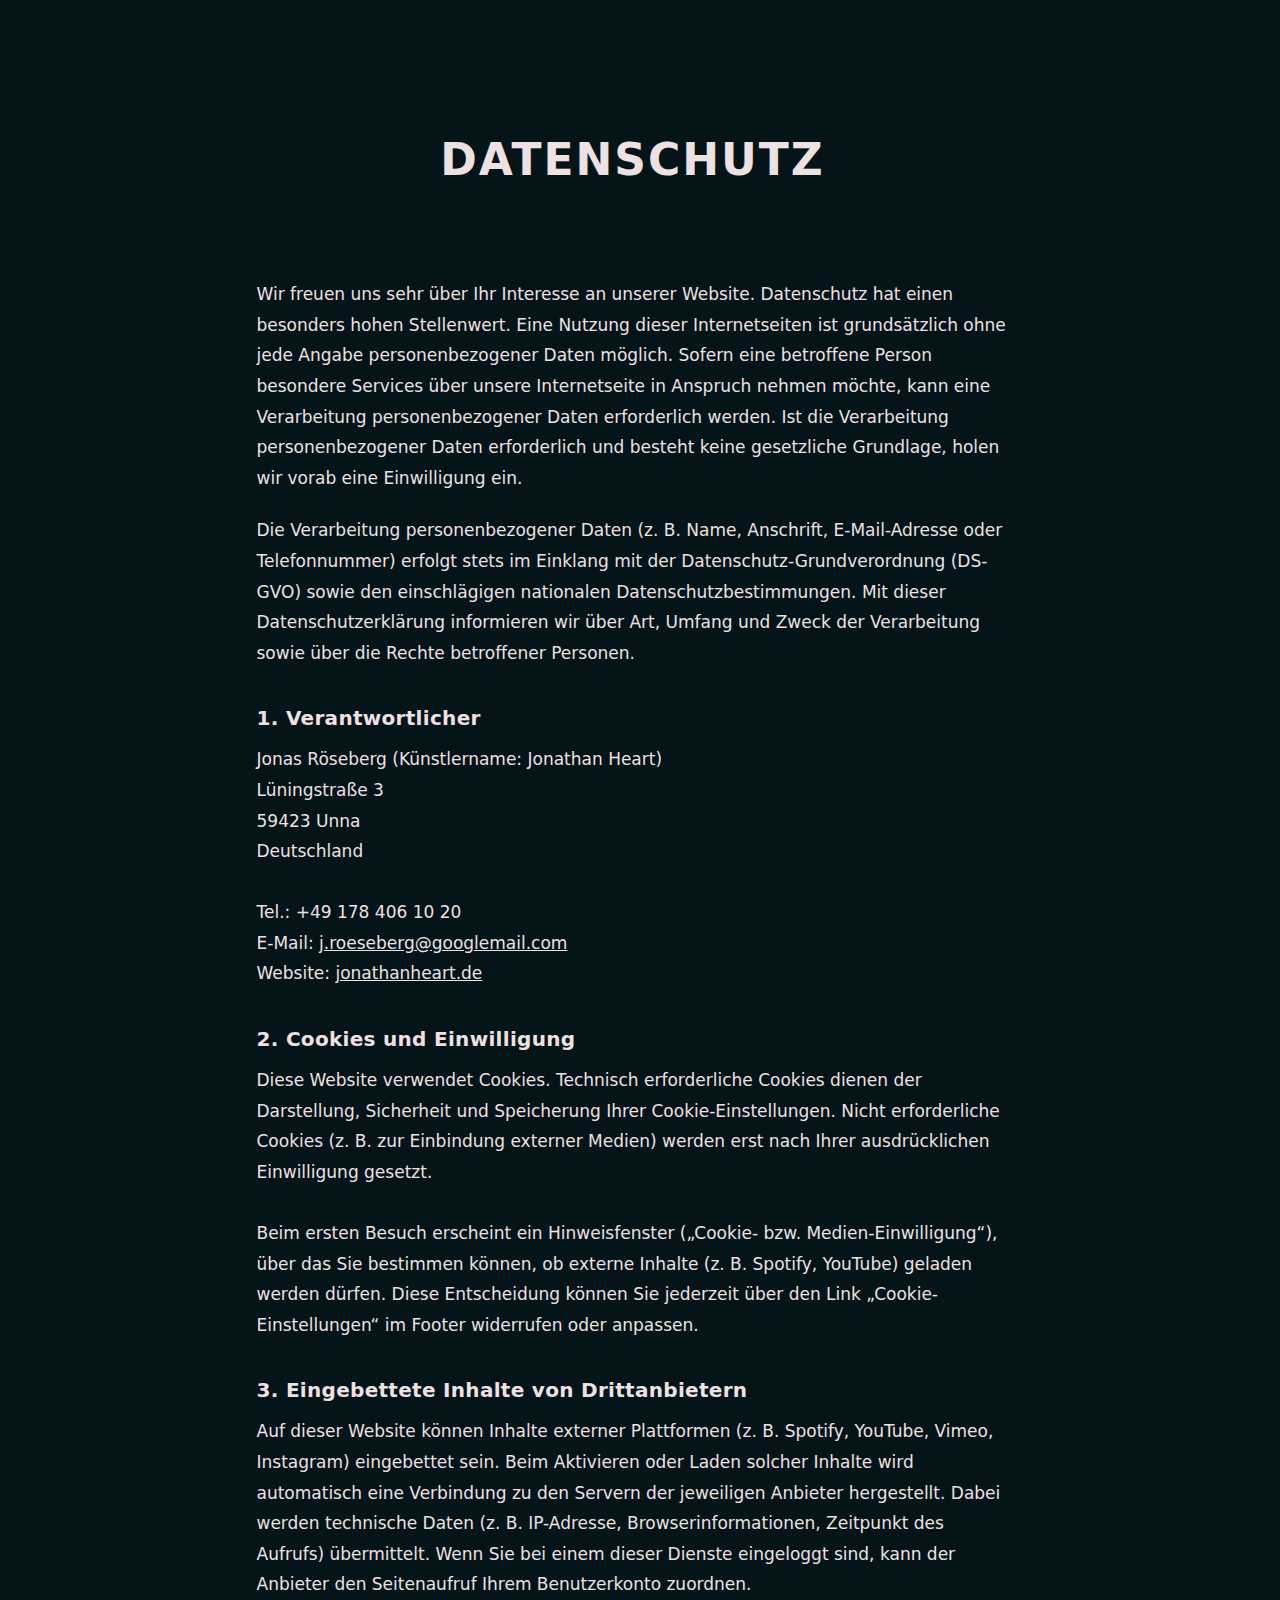
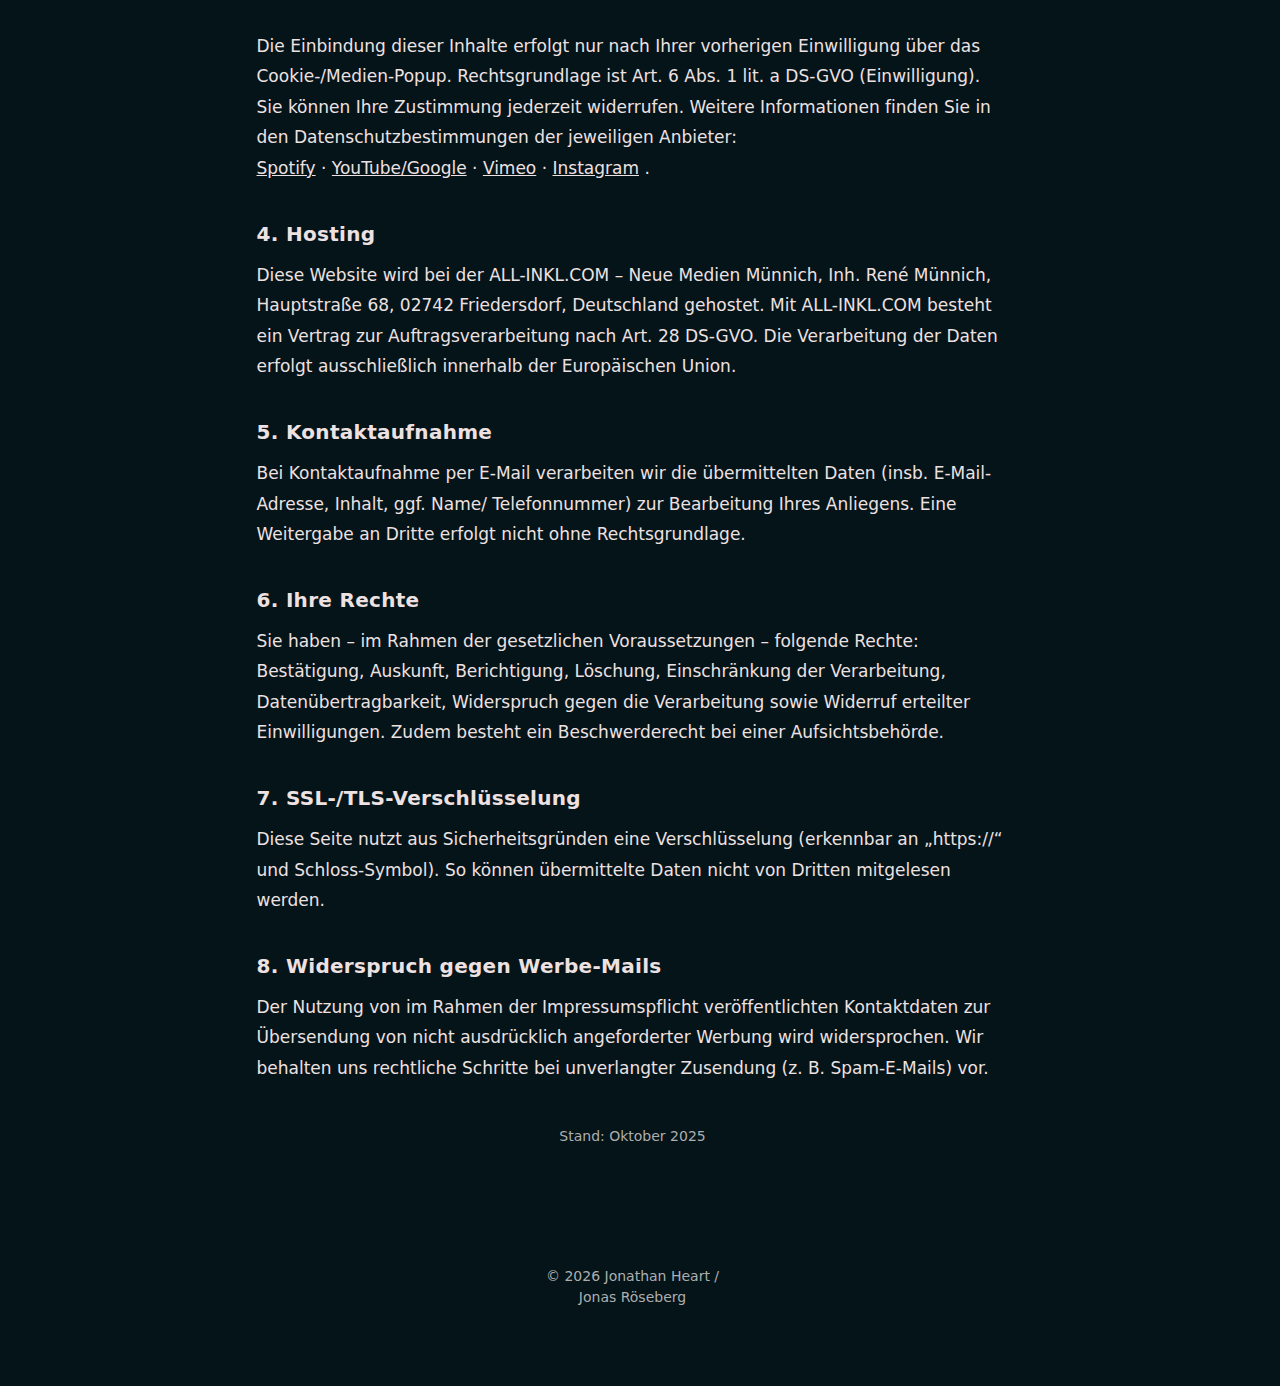
<file: datenschutz.html>
<!DOCTYPE html>
<html lang="de">
<head>
  <meta charset="UTF-8">
  <title>Datenschutz</title>
  <meta name="viewport" content="width=device-width, initial-scale=1">
  <link rel="stylesheet" href="styles.css">
  <style>
    body {
      background: var(--bg);
      color: var(--fg);
      font-family: "Inter", system-ui, sans-serif;
      margin: 0;
      padding: 0;
    }

    main {
      max-width: 800px;
      margin: 120px auto 0px;
      padding: 0 24px;
      line-height: 1.8;
    }

    h1 {
      text-align: center;
      font-size: 44px;
      font-weight: 700;
      text-transform: uppercase;
      letter-spacing: 2px;
      color: var(--fg);
      margin-bottom: 80px;
    }

    p {
      margin-bottom: 22px;
      color: var(--fg);
      font-size: 17px;
    }

    strong {
      display: block;
      font-weight: 700;
      color: var(--fg);
      font-size: 20px;
      margin-bottom: 8px;
      margin-top: 32px;
      letter-spacing: 0.3px;
    }

    em { font-style: normal; font-weight: 600; }

    .footer-note {
      margin-top: 50px;
      padding-top: 20px;
      font-size: 14px;
      color: var(--muted);
      text-align: center;
    }

    .stand {
      margin-top: 40px;
      text-align: center;
      font-size: 14px;
      color: var(--muted);
    }
  </style>
</head>
<body>
  <main>
    <h1>Datenschutz</h1>

    <p>
      Wir freuen uns sehr über Ihr Interesse an unserer Website. Datenschutz hat einen besonders hohen Stellenwert.
      Eine Nutzung dieser Internetseiten ist grundsätzlich ohne jede Angabe personenbezogener Daten möglich. Sofern
      eine betroffene Person besondere Services über unsere Internetseite in Anspruch nehmen möchte, kann eine
      Verarbeitung personenbezogener Daten erforderlich werden. Ist die Verarbeitung personenbezogener Daten
      erforderlich und besteht keine gesetzliche Grundlage, holen wir vorab eine Einwilligung ein.
    </p>

    <p>
      Die Verarbeitung personenbezogener Daten (z.&nbsp;B. Name, Anschrift, E-Mail-Adresse oder Telefonnummer) erfolgt
      stets im Einklang mit der Datenschutz-Grundverordnung (DS-GVO) sowie den einschlägigen nationalen
      Datenschutzbestimmungen. Mit dieser Datenschutzerklärung informieren wir über Art, Umfang und Zweck der
      Verarbeitung sowie über die Rechte betroffener Personen.
    </p>

    <p><strong>1. Verantwortlicher</strong>
      Jonas Röseberg (Künstlername: Jonathan Heart)<br>
      Lüningstraße&nbsp;3<br>
      59423&nbsp;Unna<br>
      Deutschland<br><br>
      Tel.: +49&nbsp;178&nbsp;406&nbsp;10&nbsp;20<br>
      <span class="impressum-links">
        E-Mail: <a href="mailto:j.roeseberg@googlemail.com">j.roeseberg@googlemail.com</a>
      </span><br>
      <span class="impressum-links">
        Website: <a href="/">jonathanheart.de</a>
      </span>
    </p>

    <p><strong>2. Cookies und Einwilligung</strong>
      Diese Website verwendet Cookies. Technisch erforderliche Cookies dienen der Darstellung, Sicherheit und
      Speicherung Ihrer Cookie-Einstellungen. Nicht erforderliche Cookies (z.&nbsp;B. zur Einbindung externer Medien)
      werden erst nach Ihrer ausdrücklichen Einwilligung gesetzt.<br><br>
      Beim ersten Besuch erscheint ein Hinweisfenster („Cookie- bzw. Medien-Einwilligung“), über das Sie bestimmen
      können, ob externe Inhalte (z.&nbsp;B. Spotify, YouTube) geladen werden dürfen. Diese Entscheidung können Sie
      jederzeit über den Link „Cookie-Einstellungen“ im Footer widerrufen oder anpassen.
    </p>

    <p><strong>3. Eingebettete Inhalte von Drittanbietern</strong>
      Auf dieser Website können Inhalte externer Plattformen (z.&nbsp;B. Spotify, YouTube, Vimeo, Instagram) eingebettet
      sein. Beim Aktivieren oder Laden solcher Inhalte wird automatisch eine Verbindung zu den Servern der jeweiligen
      Anbieter hergestellt. Dabei werden technische Daten (z.&nbsp;B. IP-Adresse, Browserinformationen, Zeitpunkt des
      Aufrufs) übermittelt. Wenn Sie bei einem dieser Dienste eingeloggt sind, kann der Anbieter den Seitenaufruf Ihrem
      Benutzerkonto zuordnen.<br><br>
      Die Einbindung dieser Inhalte erfolgt nur nach Ihrer vorherigen Einwilligung über das Cookie-/Medien-Popup.
      Rechtsgrundlage ist Art.&nbsp;6 Abs.&nbsp;1 lit.&nbsp;a DS-GVO (Einwilligung). Sie können Ihre Zustimmung jederzeit
      widerrufen. Weitere Informationen finden Sie in den Datenschutzbestimmungen der jeweiligen Anbieter:<br>
      <span class="impressum-links">
        <a href="https://www.spotify.com/de/legal/privacy-policy/" target="_blank" rel="noopener">Spotify</a>
      </span> &middot;
      <span class="impressum-links">
        <a href="https://policies.google.com/privacy?hl=de" target="_blank" rel="noopener">YouTube/Google</a>
      </span> &middot;
      <span class="impressum-links">
        <a href="https://vimeo.com/privacy" target="_blank" rel="noopener">Vimeo</a>
      </span> &middot;
      <span class="impressum-links">
        <a href="https://help.instagram.com/155833707900388" target="_blank" rel="noopener">Instagram</a>
      </span>.
    </p>

    <p><strong>4. Hosting</strong>
      Diese Website wird bei der ALL-INKL.COM – Neue Medien Münnich, Inh. René Münnich, Hauptstraße 68, 02742 Friedersdorf, Deutschland gehostet.
      Mit ALL-INKL.COM besteht ein Vertrag zur Auftragsverarbeitung nach Art.&nbsp;28 DS-GVO.
      Die Verarbeitung der Daten erfolgt ausschließlich innerhalb der Europäischen Union.
    </p>

    <p><strong>5. Kontaktaufnahme</strong>
      Bei Kontaktaufnahme per E-Mail verarbeiten wir die übermittelten Daten (insb. E-Mail-Adresse, Inhalt, ggf. Name/
      Telefonnummer) zur Bearbeitung Ihres Anliegens. Eine Weitergabe an Dritte erfolgt nicht ohne Rechtsgrundlage.
    </p>

    <p><strong>6. Ihre Rechte</strong>
      Sie haben – im Rahmen der gesetzlichen Voraussetzungen – folgende Rechte: Bestätigung, Auskunft, Berichtigung,
      Löschung, Einschränkung der Verarbeitung, Datenübertragbarkeit, Widerspruch gegen die Verarbeitung sowie
      Widerruf erteilter Einwilligungen. Zudem besteht ein Beschwerderecht bei einer Aufsichtsbehörde.
    </p>

    <p><strong>7. SSL-/TLS-Verschlüsselung</strong>
      Diese Seite nutzt aus Sicherheitsgründen eine Verschlüsselung (erkennbar an „https://“ und Schloss-Symbol).
      So können übermittelte Daten nicht von Dritten mitgelesen werden.
    </p>

    <p><strong>8. Widerspruch gegen Werbe-Mails</strong>
      Der Nutzung von im Rahmen der Impressumspflicht veröffentlichten Kontaktdaten zur Übersendung von nicht ausdrücklich
      angeforderter Werbung wird widersprochen. Wir behalten uns rechtliche Schritte bei unverlangter Zusendung (z.&nbsp;B.
      Spam-E-Mails) vor.
    </p>

    <p class="stand">Stand: Oktober 2025</p>

  </main>

  <footer class="footer">
    <p class="footer-note">
      © <span id="y"></span>
      <span class="names">
        Jonathan Heart /<br>
        Jonas Röseberg
      </span>
    </p>
  </footer>

  <script>document.getElementById("y").textContent = new Date().getFullYear();</script>

</body>
</html>
</file>
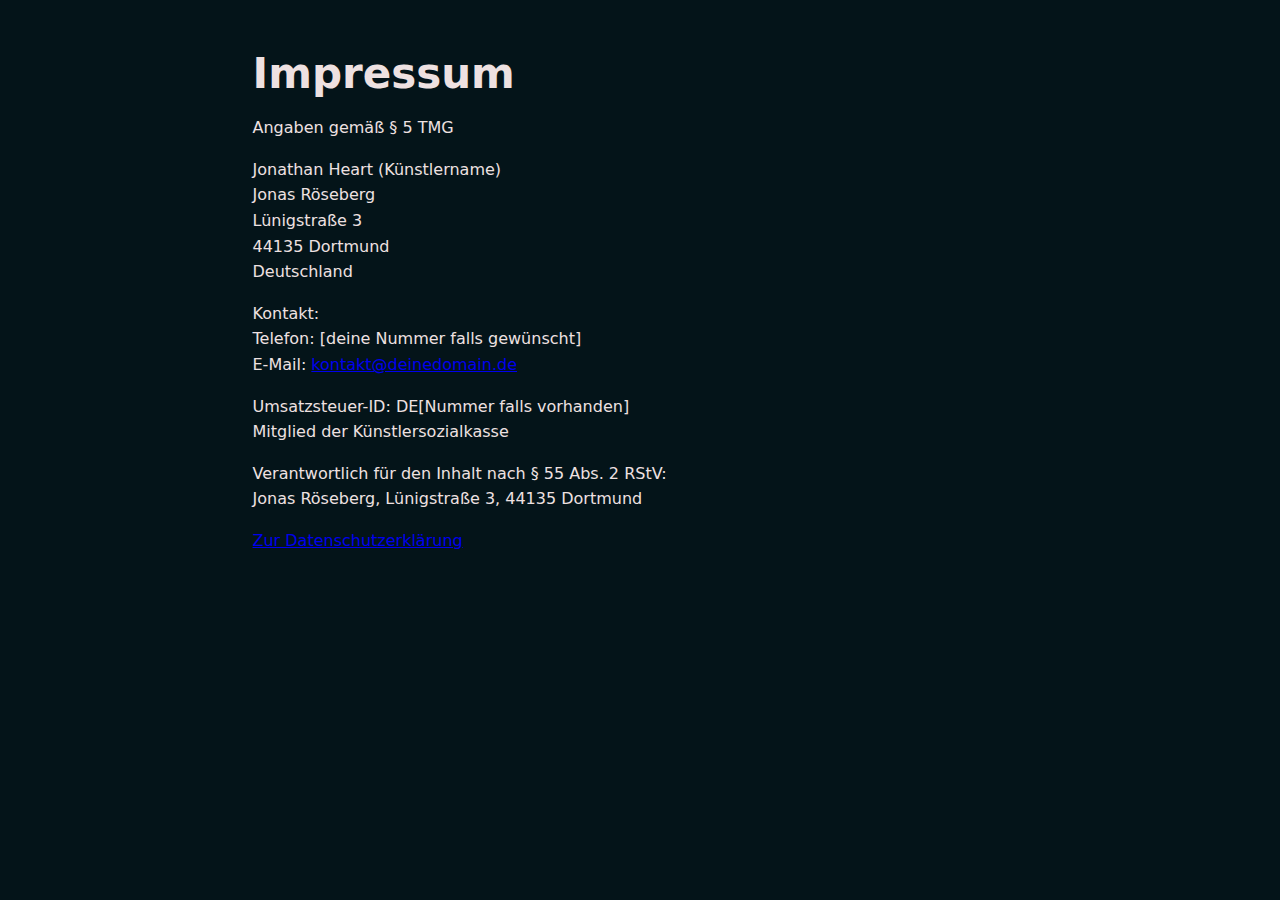
<file: impressum.html>
<!DOCTYPE html>
<html lang="de">
<head>
  <meta charset="UTF-8">
  <title>Impressum</title>
  <meta name="viewport" content="width=device-width, initial-scale=1">
  <link rel="stylesheet" href="styles.css">
</head>
<body>
  <main style="max-width:800px;margin:40px auto;padding:0 20px;line-height:1.6;">
    <h1>Impressum</h1>

    <p>Angaben gemäß § 5 TMG</p>

    <p>
      Jonathan Heart (Künstlername)<br>
      Jonas Röseberg<br>
      Lünigstraße 3<br>
      44135 Dortmund<br>
      Deutschland
    </p>

    <p>
      Kontakt:<br>
      Telefon: [deine Nummer falls gewünscht]<br>
      E-Mail: <a href="mailto:kontakt@deinedomain.de">kontakt@deinedomain.de</a>
    </p>

    <p>
      Umsatzsteuer-ID: DE[Nummer falls vorhanden]<br>
      Mitglied der Künstlersozialkasse
    </p>

    <p>Verantwortlich für den Inhalt nach § 55 Abs. 2 RStV:<br>
      Jonas Röseberg, Lünigstraße 3, 44135 Dortmund
    </p>

    <p><a href="datenschutz.html">Zur Datenschutzerklärung</a></p>
  </main>
</body>
</html>
</file>
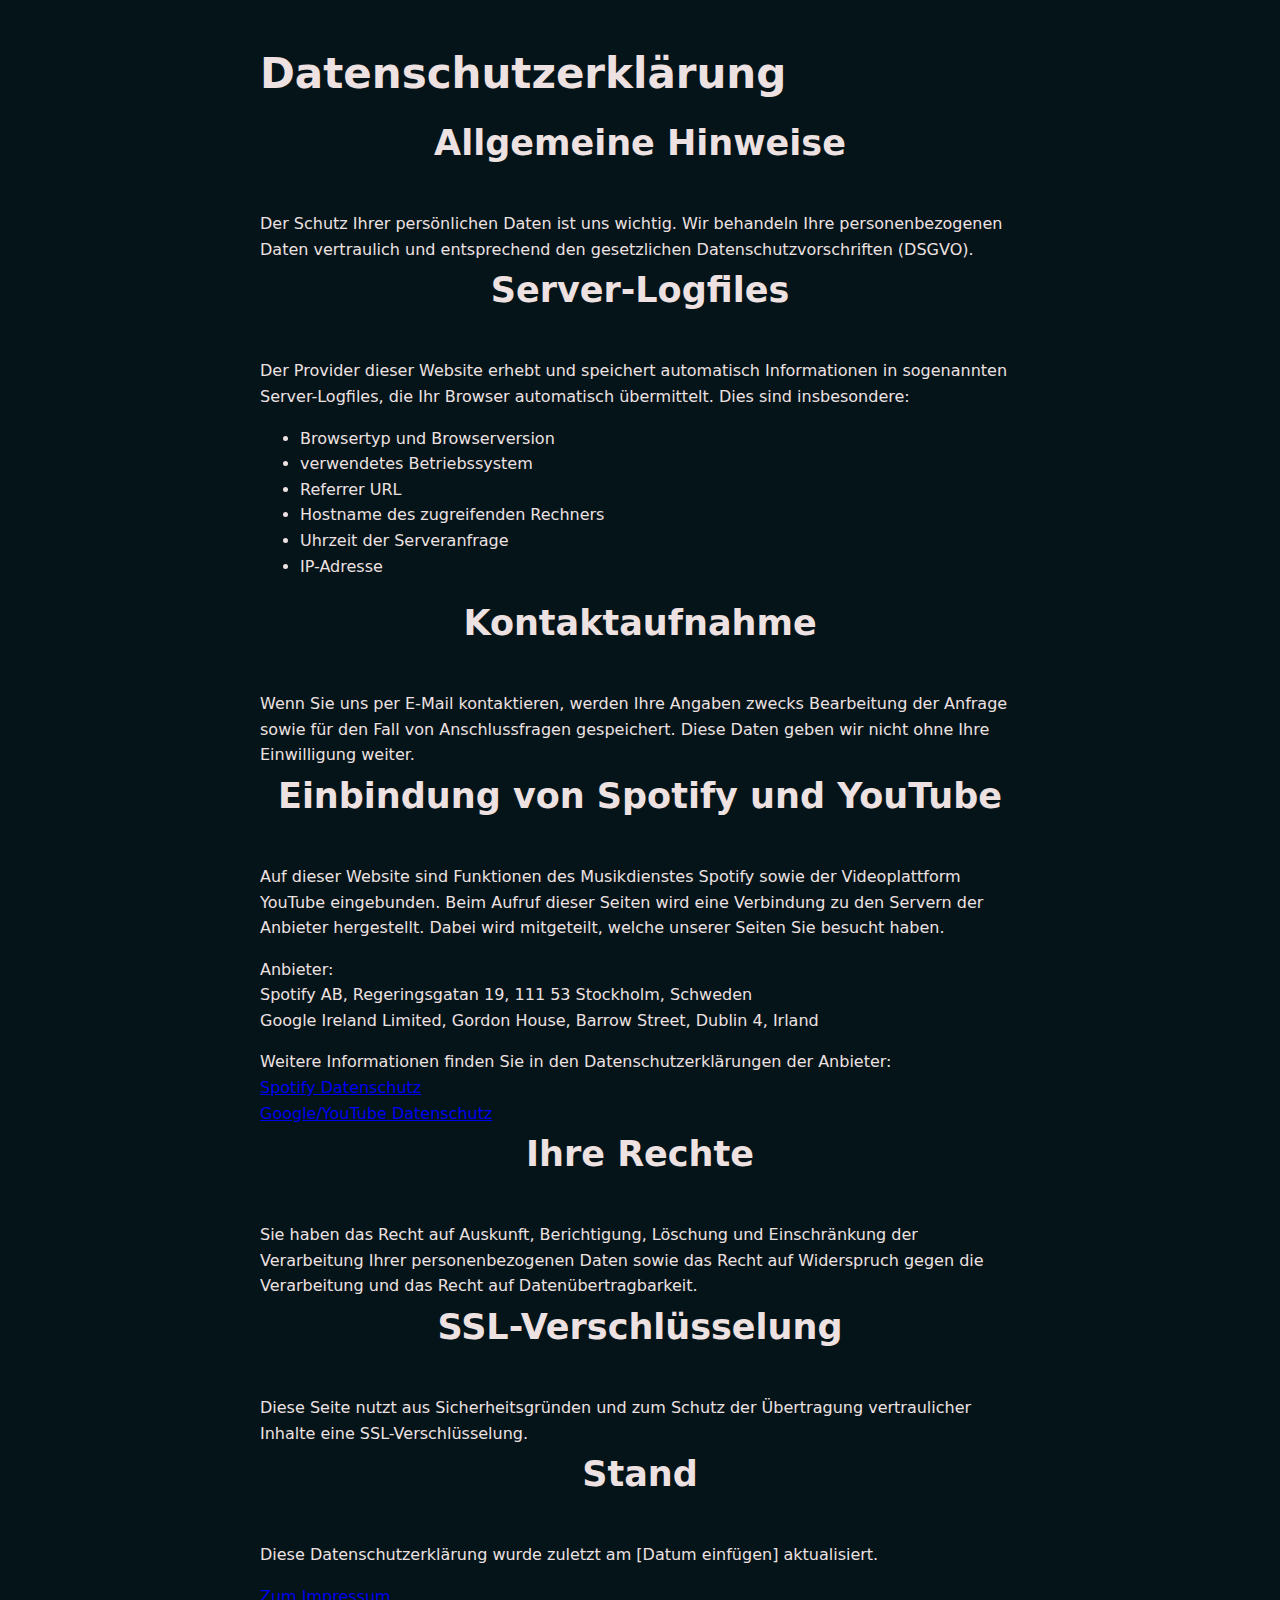
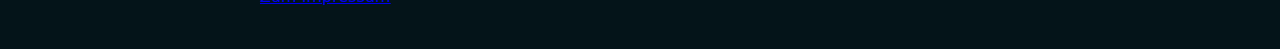
<file: backup/datenschutz.html>
<!DOCTYPE html>
<html lang="de">
<head>
  <meta charset="UTF-8">
  <title>Datenschutzerklärung</title>
  <meta name="viewport" content="width=device-width, initial-scale=1">
  <link rel="stylesheet" href="styles.css">
</head>
<body>
  <main style="max-width:800px;margin:40px auto;padding:0 20px;line-height:1.6;">
    <h1>Datenschutzerklärung</h1>

    <h2>Allgemeine Hinweise</h2>
    <p>
      Der Schutz Ihrer persönlichen Daten ist uns wichtig. Wir behandeln Ihre personenbezogenen Daten vertraulich und entsprechend den gesetzlichen Datenschutzvorschriften (DSGVO).
    </p>

    <h2>Server-Logfiles</h2>
    <p>
      Der Provider dieser Website erhebt und speichert automatisch Informationen in sogenannten Server-Logfiles, die Ihr Browser automatisch übermittelt. Dies sind insbesondere:
    </p>
    <ul>
      <li>Browsertyp und Browserversion</li>
      <li>verwendetes Betriebssystem</li>
      <li>Referrer URL</li>
      <li>Hostname des zugreifenden Rechners</li>
      <li>Uhrzeit der Serveranfrage</li>
      <li>IP-Adresse</li>
    </ul>

    <h2>Kontaktaufnahme</h2>
    <p>
      Wenn Sie uns per E-Mail kontaktieren, werden Ihre Angaben zwecks Bearbeitung der Anfrage sowie für den Fall von Anschlussfragen gespeichert. Diese Daten geben wir nicht ohne Ihre Einwilligung weiter.
    </p>

    <h2>Einbindung von Spotify und YouTube</h2>
    <p>
      Auf dieser Website sind Funktionen des Musikdienstes Spotify sowie der Videoplattform YouTube eingebunden. Beim Aufruf dieser Seiten wird eine Verbindung zu den Servern der Anbieter hergestellt. Dabei wird mitgeteilt, welche unserer Seiten Sie besucht haben.
    </p>
    <p>
      Anbieter:<br>
      Spotify AB, Regeringsgatan 19, 111 53 Stockholm, Schweden<br>
      Google Ireland Limited, Gordon House, Barrow Street, Dublin 4, Irland
    </p>
    <p>
      Weitere Informationen finden Sie in den Datenschutzerklärungen der Anbieter:<br>
      <a href="https://www.spotify.com/de/legal/privacy-policy/" target="_blank">Spotify Datenschutz</a><br>
      <a href="https://policies.google.com/privacy?hl=de" target="_blank">Google/YouTube Datenschutz</a>
    </p>

    <h2>Ihre Rechte</h2>
    <p>
      Sie haben das Recht auf Auskunft, Berichtigung, Löschung und Einschränkung der Verarbeitung Ihrer personenbezogenen Daten sowie das Recht auf Widerspruch gegen die Verarbeitung und das Recht auf Datenübertragbarkeit.
    </p>

    <h2>SSL-Verschlüsselung</h2>
    <p>
      Diese Seite nutzt aus Sicherheitsgründen und zum Schutz der Übertragung vertraulicher Inhalte eine SSL-Verschlüsselung.
    </p>

    <h2>Stand</h2>
    <p>
      Diese Datenschutzerklärung wurde zuletzt am [Datum einfügen] aktualisiert.</p>

    <p><a href="impressum.html">Zum Impressum</a></p>
  </main>
</body>
</html>
</file>
<file: styles.css>
/* =========================
   Root & Base
========================= */
* { box-sizing: border-box }

html {
  scroll-behavior: auto;
  scrollbar-gutter: stable;
  -webkit-text-size-adjust: 100%;  /* Safari/Samsung/Chrome Android */
  text-size-adjust: 100%;          /* Standard-Eigenschaft */
}

:root {
  --black:#000;
  --bg:#041419;
  --fg:#eee1e1;
  --muted:#aeaeae;
  --accent:#235ac0;

  --header-h: 64px;
  --burgerbg: #0e1b23;

  /* Tile/Grid system */
  --tile-w: 460px;               /* Default; via [data-size] überschreibbar */
  --tile-gap: 60px;
  --tile-pad-x: 200px;           /* seitliche Innenräume (Desktop) */
  --thumb-ar: 16/9;              /* Thumbnail Aspect Ratio, nicht Player */
  --content-w: calc(var(--tile-w) * 3 + var(--tile-gap) * 2);
  --mobile-pad: 45px;
}

/* Stufen (per data-size am <html>) */
:root[data-size="XS"] { --tile-w: 320px; --tile-pad-x: 200px; --tile-gap: 45px }
:root[data-size="S"]  { --tile-w: 380px; --tile-pad-x: 150px; --tile-gap: 40px }
:root[data-size="M"]  { --tile-w: 460px; --tile-pad-x: 100px; --tile-gap: 35px }
:root[data-size="L"]  { --tile-w: 560px; --tile-pad-x: 50px;  --tile-gap: 30px }
:root[data-size="XL"] { --tile-w: 680px; --tile-pad-x: 0px;   --tile-gap: 25px }

html, body {
  margin: 0;
  background: var(--bg);
  color: var(--fg);
  font: 16px/1.5 system-ui, Segoe UI, Roboto;
  font-variant-ligatures: none;
}

.wrap { 
  max-width:1600px;
  margin:auto;
  padding:24px;
}

@media (max-width: 900px){
  .wrap {
    max-width: 100%;
    padding-left: var(--mobile-pad);
    padding-right: var(--mobile-pad);
  }
}

header { padding:56px 24px 24px }
h1 { font-size:42px; margin:0 0 8px }
h2 { font-size:35px; margin:0 0 0px; text-align:center }
nav a { margin-right:16px; color:var(--muted); text-decoration:none }
.small { color:var(--muted); font-size:14px }

p { margin: 0 }
p + p { margin-top: 1em }

/* Fokus nur bei Tastatur zeigen */
:focus-visible { outline: 2px solid var(--accent); outline-offset: 2px }
:focus:not(:focus-visible) { outline: none }
/* Sprungziele: nie Outline, wenn Fokus nicht via Tastatur kam */
[id]:focus:not(:focus-visible),
section[id]:focus:not(:focus-visible) { outline: none }

/* Auf Touch-Geräten: keine Outline für Sektionen, wenn sie Fokus bekommen */
@media (hover:none) and (pointer:coarse){
  section[id]:focus,
  [id]:focus {
    outline: none !important;
  }
}

/* Tap Highlight reset */
a, button, .home-link, .burger {
  -webkit-tap-highlight-color: transparent;
  -webkit-tap-highlight-color: rgba(0,0,0,0);
  outline: none;
}
a:focus, button:focus, .home-link:focus, .burger:focus { outline: none; box-shadow: none }

/* =========================
   Fixed Top Navigation
========================= */
.site-nav{
  position: fixed; inset: 0 0 auto 0;
  height: var(--header-h);
  display: flex; align-items: center;
  padding: 0 24px;
  background: color-mix(in oklab, var(--bg) 85%, transparent);
  -webkit-backdrop-filter: blur(6px);
  backdrop-filter: blur(6px);
  z-index: 50;
  box-shadow: 0 0px 6px 8px rgba(0,0,0,0.5);
}
.site-nav .wrap{
  max-width: none; width: 100%; margin: 0; padding: 0;
  display: flex; align-items: center;
}

.home-link {
  margin-right: auto;
  display: flex;
  align-items: center;
  padding: 0;
  color: var(--fg);
  text-decoration: none;
  transition: color .15s ease;
}
.home-link.tapped { color: var(--accent) } /* erbt auf SVG via currentColor */
.home-icon { display:block; width:24px; height:24px }

@media (max-width: 900px) {
  .home-link { position: relative }
  .home-link::before { /* Klickfläche vergrößern ohne Layout-Shift */
    content: ""; position: absolute; inset: -10px;
  }
}

.nav-list{ display:flex; gap:12px; list-style:none; margin:0; padding:0 }
.nav-list a{
  position: relative;
  color: var(--muted);
  text-decoration:none;
  font-weight:500;
  display:inline-block;
  transition: color .25s ease, transform .25s ease;
}
.nav-list a.active { color: var(--fg); transform: scale(1.08);
  transform-origin: center; /* symmetrisch wachsen */}

/* Auch im Mobile-Overlay */
.nav-overlay a.active {
  filter: brightness(1.42);
  color: var(--fg);
}

.nav-list a::before{
  content:""; position:absolute; inset:-12px -12px; /* größere Hit-Area */
}

/* ===== Center Toggle (never-shifting divider, fixed gaps) ===== */
.site-toggle{
  /* center the whole control in the nav */
  position: absolute;
  margin-left: 90px;
  display: grid;
  grid-template-columns: 1fr 1fr;   /* equal halves */
  align-items: center;
  justify-items: stretch;
  min-width: 20px;                 /* your “good width”, adjust if needed */
  text-transform: lowercase;
  --toggle-gap: 5px;               /* fixed space from the center bar to text */
  --divider-w: 3px;
  --divider-h: 1.3em;
  --inactive: var(--muted);
  --active: var(--fg);
}

/* immovable center bar */
.site-toggle::after{
  content: "";
  position: absolute;
  left: 47%;
  top: 55%;
  transform: translate(-50%,-50%);
  width: var(--divider-w);
  height: var(--divider-h);
  background: currentColor;
  opacity: .7;
  pointer-events: none;
}

/* inner pads create fixed offset from the divider,
   so text never “eats” into the gap when it gets bigger */
.site-toggle > a{
  position: relative;
  display: grid;
  place-items: center;
  color: var(--inactive);
  text-decoration: none;
  line-height: 1;
  font-size: 1.15rem;                /* base size */
  font-weight: 500;
  transition: color .25s ease, transform .25s ease, font-weight .25s ease;
  isolation: isolate;
}

/* fixed spacing near the divider (right side gets left padding, left side gets right padding) */
.site-toggle > a:first-child{ padding-right: calc(var(--toggle-gap) + var(--divider-w)/2); }
.site-toggle > a:last-child { padding-left:  calc(var(--toggle-gap) + var(--divider-w)/2); }

/* Active state: brighter + thicker + a gentle scale
   (scale comes with transform-origin set away from the divider so it grows outward) */
.site-toggle > a[aria-current="page"]{
  color: var(--active);
  font-weight: 500;
  transform: scale(1.15);
}

/* make the left label grow to the LEFT, the right label to the RIGHT */
.site-toggle > a:first-child[aria-current="page"]{ transform-origin: center; }
.site-toggle > a:last-child[aria-current="page"] { transform-origin: center; }

/* Pulse-Farbe wie beim Home-Icon */
.site-toggle > a.tapped { 
  color: var(--accent) !important;
  transition: color .15s ease;
}

@media (max-width: 900px){
  .site-toggle{ font-size: 1rem; --toggle-gap: 8px; margin-left: 0px; left: 53%; transform: translateX(-50%);}
  .site-toggle > a{ font-size: 1.1rem;}
}


/* Burger */
.burger { display:none; background:none; border:none; font-size:28px; cursor:pointer; color:var(--fg) }
.burger.active { color: var(--accent) }

/* Hover nur auf Geräten mit Maus */
@media (hover: hover){
  .home-link:hover, .nav-list a:hover, .burger:hover, .site-toggle > a:hover { color: var(--accent) }
}

/* =========================
   Mobile Burger Menu Overlay
   - Always rendered; hidden via transform/opacity/visibility
   - One boolean: [data-open] present = open
========================= */
@media (max-width: 900px){
  .burger { display:flex; justify-content: center; align-items: center;}
  .site-nav .nav-list { display:none }
  body.menu-open { overflow:hidden }

  .nav-overlay{
    position: fixed; inset: var(--header-h) 0 0 0; z-index: 9999;
    display:flex; flex-direction:column; align-items:stretch; gap:0;

    --menu-bg: color-mix(in srgb, var(--bg) 90%, transparent);
    background: var(--menu-bg);
    padding:0; margin:0; list-style:none;
    overflow:hidden;
    backface-visibility:hidden; will-change:transform, opacity;

    /* hidden (base) */
    visibility:hidden; pointer-events:none; opacity:0;
    transition: opacity .7s ease, visibility .7s;
  }
  .nav-overlay[data-open]{ visibility:visible; pointer-events:auto; opacity:1; transition: visibility 0s }

  /* Optional: disable transitions for instant-close on link taps */
  .nav-overlay.no-anim,
  .nav-overlay.no-anim[data-open]{ transition:none !important }

  .nav-overlay li{
    margin:0; padding:0; display:flex; justify-content:flex-end;
    opacity:0; transition:opacity .80s ease;
  }
  .nav-overlay[data-open] li{ opacity:1 }

  /* Stagger in/out */
  .nav-overlay[data-open] li:nth-child(1){transition-delay:.03s}
  .nav-overlay[data-open] li:nth-child(2){transition-delay:.06s}
  .nav-overlay[data-open] li:nth-child(3){transition-delay:.09s}
  .nav-overlay[data-open] li:nth-child(4){transition-delay:.12s}
  .nav-overlay[data-open] li:nth-child(5){transition-delay:.15s}
  .nav-overlay[data-open] li:nth-child(6){transition-delay:.18s}
  .nav-overlay[data-open] li:nth-child(7){transition-delay:.21s}
  .nav-overlay[data-open] li:nth-child(8){transition-delay:.24s}
  .nav-overlay[data-open] li:nth-child(9){transition-delay:.27s}
  .nav-overlay[data-open] li:nth-child(10){transition-delay:.30s}

  .nav-overlay:not([data-open]) li:nth-child(1){transition-delay:.10s}
  .nav-overlay:not([data-open]) li:nth-child(2){transition-delay:.09s}
  .nav-overlay:not([data-open]) li:nth-child(3){transition-delay:.08s}
  .nav-overlay:not([data-open]) li:nth-child(4){transition-delay:.07s}
  .nav-overlay:not([data-open]) li:nth-child(5){transition-delay:.06s}
  .nav-overlay:not([data-open]) li:nth-child(6){transition-delay:.05s}
  .nav-overlay:not([data-open]) li:nth-child(7){transition-delay:.04s}
  .nav-overlay:not([data-open]) li:nth-child(8){transition-delay:.03s}
  .nav-overlay:not([data-open]) li:nth-child(9){transition-delay:.02s}
  .nav-overlay:not([data-open]) li:nth-child(10){transition-delay:.01s}

  .nav-overlay a{
    display:flex; align-items:center; justify-content:center;
    width:100vw; padding:16px 24px;
    text-decoration:none; color:var(--fg);
    font-weight:600; background:var(--menu-bg);
    border-top:1px solid rgba(255,255,255,.078); border-radius:0;
  }
  .nav-overlay li:nth-last-child(2) > a{
    border-bottom:1px solid rgba(255,255,255,.078);
  }

  .nav-overlay .nav-footer{
    margin-top:auto; justify-content:center; text-align:center;
    margin-bottom:30px; color:var(--muted);
    font-size:14px; line-height:1.4; opacity:1;
  }

  .nav-overlay a:hover,
  .nav-overlay a:active,
  .nav-overlay a:focus { filter: brightness(1.42) }
}

/* Bewegungsreduktion: zentral (war doppelt vorhanden) */
@media (prefers-reduced-motion: reduce){
  .nav-overlay, .nav-overlay *{ transition: none !important }
}

/* =========================
   Hero / Landing
========================= */
.hero.landing{
  min-height: calc(100svh - var(--header-h));
  display:grid; place-items:center;
  text-align:center; padding:24px;
  background: url("assets/img/Background_blended.png") no-repeat center/cover;
}
.hero-inner{ margin-top: calc(var(--header-h) * 0.5) }
.hero-title{
  color:var(--fg);
  font-size:clamp(42px, 8vw, 96px);
  line-height:1.05; margin:0 0 8px 0; letter-spacing:.5px;
}
.hero-subtitle{ color:var(--fg); font-size:clamp(16px, 2.5vw, 26px); margin-bottom:27px }

.social-links{ margin-top:24px; display:flex; gap:20px; justify-content:center }
.social-links a{ color:var(--fg); text-decoration:none; display:inline-flex; align-items:center }
.icon-mask{ --icon:none; width:36px; height:36px; background-color:currentColor; -webkit-mask:var(--icon) center/contain no-repeat; mask:var(--icon) center/contain no-repeat }
.social-links a:hover{ color:var(--accent) }

.hero{ height:100vh;}

/* =========================
   Sections / Split
========================= */
.section{
  scroll-margin-top: calc(var(--header-h) + 30px);
  position: relative;
  padding-bottom: 0px; /* trennstrich abstand */
  margin-bottom: 0px;
  margin-top: 0px;
}
.section:last-of-type{ padding-bottom:30px }

.section::after{
  content:""; position:absolute; left:50%; transform:translateX(-50%);
  width: calc(70vw - 2 * var(--mobile-pad)); /* viewportabhängig */
  max-width: calc(1.8 * var(--tile-w));
  height:3px;
  background: color-mix(in srgb, var(--muted) 30%, transparent);
}
 .section:last-of-type::after{ display:none }

.slogan{ font-size:24px; margin:0 auto 0; text-align:left; line-height: 1.4; }

/* ABOUT: float-basiertes „Text frisst Bild“-Layout */
.about-flow {
  max-width: var(--content-w);
  margin: 0px auto 0;
  padding: 0 var(--tile-pad-x);
  font-size: 1rem;
  line-height: 1.6;
  text-align:justify;
}

/* About-Container soll Floats „einsammeln“ */
.about-flow::after {
  content: "";
  display: block;
  clear: both;
}

/* Das Bild „schwimmt“ links; Text umfließt es und läuft darunter weiter */
.about-photo {
  float: left;
  margin: 0 28px 14px 0;
  max-width: calc(var(--tile-w) * 0.8);
  width:24%;
  aspect-ratio:auto;
  border-radius:12px;
  display:block;
}

.about-photo img {
  display: block;
  width: 100%;
  height: auto;
  border-radius: 12px;
}

/* extra Aspect RAtio für about Gallery fotos */
#about .media-grid .photo {
  aspect-ratio: 3 / 3.2;
}

/* extra Aspect RAtio für about Gallery fotos */
#about .media-grid .photo img {
  object-fit: cover;
  object-position: 50% 30%;
}

/* Mobile/Tablet: stacken, Float aufheben */
@media (max-width: 900px) {
  
  .slogan{ text-align:center
  }
  .about-flow { 
    max-width: var(--tile-w);
    padding: 0;
    margin: 20px auto 20px;
  }
  .about-photo {
    float: none;
    width: 100%;
    margin: 0 0 16px 0; /* Bild oben, Text darunter */
    shape-outside: none;
  }
  #about .media-grid {margin: 0;}
}




/* =========================
   Services Grid
========================= */
.services-grid{
  display:grid;
  grid-template-columns:repeat(3, minmax(0, 1fr));
  gap:var(--tile-gap);
  max-width:var(--content-w);
  padding:0 var(--tile-pad-x);
  margin: 0px auto 0;
  justify-items:center;
}

/* Card */
.service-card{ width:100%; max-width:var(--tile-w); text-align:center }
.service-card h3{ margin:0 0 16px 0; font-size:20px }

/* Image tile */
.service-img{
  display:block; width:100%; aspect-ratio:4/4; height:auto;
  border-radius:12px; overflow:hidden; background:#071a21;
  box-shadow:0 8px 24px rgba(0,0,0,.25);
  transition: transform .1s ease;
  margin:0 auto 12px;
}
.service-img img{ width:100%; height:100%; object-fit:cover; display:block }
.service-img:hover{ transform: translateY(-6px) }

.service-desc{
  color:var(--muted);
  font-size:18px; font-weight:600;
}

@media (max-width:900px){
  .services-grid{
    grid-template-columns:1fr;
    max-width:var(--tile-w);
    padding:0;
    margin: 0 auto;
    gap:24px;
  }
  .service-desc{
    margin: 0 0 20px 0;
  }
}

/* Button */
.service-card .btn{
  display:inline-block; padding:10px 16px;
  border-radius:10px; background:#0e1b23; color:#ececec;
  border:1px solid rgba(255,255,255,.12); text-decoration:none;
}
.service-card .btn:hover{ background:#12232b }

/* =========================
   Clients Grid
========================= */
.clients-grid{
  list-style:none;
  display:grid;
  grid-template-columns: repeat(2, minmax(0, 1fr));
  column-gap: var(--tile-gap);
  row-gap: 25px;

  max-width: calc(2 * var(--tile-w) + var(--tile-gap));
  padding: 0 var(--tile-pad-x);
  margin: 0px auto 0;

  align-items: stretch;      /* Höhe richtet sich nach größter Zelle */
  justify-items: center;     /* keine horizontale Streckung */
  text-align: center;
}
.client-item{
  display:flex; flex-direction:column; align-items:center; justify-content:center;
  font-size:16px; font-weight:600; line-height:1.2; padding:4px 6px;
}
.client-item .line{ display:block; margin-top:8px }
@media (max-width:900px){
  .clients-grid{
    grid-template-columns: repeat(2, 1fr);
    width: 100%;
    padding: 0 var(--tile-pad-x);     /* internes Padding statt -Margins */
    margin: 40px auto 0;              /* auto zentriert den Container */
    justify-content: center;          /* falls max-width > Inhalt */
    justify-items: center;
    row-gap: 27px;
  }
}

/* =========================
   Contact
========================= */
.contact-info{
  text-align:center; max-width:600px; margin: 0px auto; font-size:1.10em;
}
.contact-info p{ margin:15px 0 }
.contact-links{ margin-top:12px; font-size:16px }
.contact-info a{ color:var(--fg); text-decoration:underline; font-weight:500 }
.contact-info a:hover{ color:var(--accent) }

/* =========================
   Footer
========================= */
footer{ text-align:center; padding:25px 0 60px }
footer p{ margin:0 0 18px 0 }
footer a{ color:var(--fg); text-decoration:underline }
footer a:hover{ color:var(--accent) }
.footer-landing{ padding-top:0 }

.footer-credit{
  display:inline-flex; justify-content:center; align-items:center; gap:10px;
  font-size:14px; color:var(--muted); line-height:1.3; margin-top:10px; text-align:center;
}
.footer-credit .names{ text-align:left; margin-left:5px }

@media (max-width:900px){
  footer .media-settings-link{
    display:block; white-space:nowrap; word-break:keep-all; hyphens:none;
    margin-top:12px; text-align:center;
  }
}

/* =========================
   Embeds / Media
========================= */
.media-grid .tile{ width:100%; max-width:var(--tile-w)}
.embed{ --radius:12px; position:relative; width:100%; max-width:var(--tile-w) }
:where(.embed.youtube, .embed.vimeo){ aspect-ratio: var(--thumb-ar) }

/* youtube embed behaviour */
.embed iframe{
  width:100%;
  height:100%;
  border:0;
  border-radius:var(--radius);
  display:block;
}

.credit {
  margin-top: 4px;
  font-size: 18px;
  font-weight: 500;
  color: var(--muted);
  text-align: center;
}

/* Spotify */
.embed.spotify{
  grid-column: 1 / -1;
  justify-self: center;
  width: calc((100% - var(--tile-gap) * 2) / 1.5);
  max-width: none;
  aspect-ratio: 1.5;
  min-height: 352px; max-height: 4px; height: 100%;
  overflow:hidden;
}
@media (max-width:900px){
  .embed.spotify{ width:100%; margin:0 auto; max-height: 600px; height:550px; }
  .embed{margin-bottom: 30px;}
}

/* Native Video */
.embed.video{ aspect-ratio:var(--thumb-ar); background:var(--black); border-radius:var(--radius); display:block }
.embed.video video.thumb{ width:100%; height:100%; object-fit:cover; border-radius:var(--radius) }
.embed.video video.playing{ aspect-ratio:auto; width:auto; height:auto; object-fit:contain; max-width:100% }
.embed.video:has(video.playing){ aspect-ratio:auto }
.embed.video:has(video.playing) video{ width:100%; height:auto; object-fit:contain }

/* Fotos */
/* Foto-Kachel – funktioniert mit <a.photo> oder <div.photo> */
.media-grid .photo{
  display:block;
  width:100%;
  max-width:var(--tile-w);
  aspect-ratio:5/4;
  border-radius:12px;
  overflow:hidden;
  background:#071a21;
  box-shadow:0 8px 24px rgba(0,0,0,.25);
  content-visibility: auto;
  contain-intrinsic-size: 400px 400px;
  transition:transform .1s ease;
  will-change:transform;
}

.media-grid .photo:hover{
  transform:translateY(-6px);
}
.media-grid .photo img{
  width:100%;
  height:100%;
  object-fit:cover;
  display:block;
}

/* Falls Lightbox deaktiviert (About): keine Hover-Animation, Cursor normal */
.js-gallery[data-lightbox="false"] .photo:hover{
  transform:none;
  cursor:default;
}


/* Grid Container für Media */
.media-grid{
  display:grid; justify-content:center; justify-items:center;
  max-width:var(--content-w);
  grid-template-columns: repeat(3, minmax(0, var(--tile-w)));
  gap:var(--tile-gap);
  margin: 0px auto 0; padding:0 var(--tile-pad-x);
  align-items:start;
}

/* Desktop: 3 Spalten → in die Mitte (Spalte 2) */
@media (min-width: 901px){
  .media-grid > .center-single{
    grid-column: 2;
    justify-self: center;
  }
}
/* Mobile/Tablet: bleibt automatisch 1 Spalte, nix kaputt */

@media (max-width:900px){
  .media-grid{
    grid-template-columns:1fr;
    gap:var(--tile-gap);
    padding-left:0; padding-right:0;
    max-width:var(--tile-w);
    margin: 0 auto 0px;
  }
  .media-grid > *, .media-grid :is(.embed, a.photo){
    width:100%; max-width:100%;
  }
}

/* =========================
   Responsive Tweaks
========================= */
@media (max-width:600px){ .embed{ --player-height:320px } }

/* =========================
   Images
========================= */
.content-img{
  max-width: calc(var(--tile-w) * 0.8);
  width:100%; aspect-ratio:auto; border-radius:12px; display:block;
}
@media (max-width:900px){ .content-img{ max-width:100%; width:100% } }

.img-responsive{ max-width:100%; height:auto; display:block }
.media-img{ max-width:200px; height:auto; display:block; margin:0 auto }
.section-img{ max-width:600px; width:100%; height:auto; margin:24px 0; display:block }
.image{ max-width:100%; height:auto; display:inline-block }

/* --- Studio Gallery Layout --- */
.gallery-layout{ display:center; flex-direction:column; gap:32px; margin:0 auto 0}
@media (max-width:900px){
  .gallery-layout{ gap:20px; padding-left:0; padding-right:0; max-width:var(--tile-w) }
}
.gallery-footer{ display:flex; justify-content:center; padding-top:8px }

/* Lightbox */
.lightbox{ position:fixed; inset:0; background:rgba(0,0,0,.9); display:flex; align-items:center; justify-content:center; padding:24px; z-index:999 }
.lightbox[hidden]{ display:none }
.lightbox img{ max-width:90vw; max-height:90vh; border-radius:12px }
.lb-nav{ position:absolute; top:50%; transform:translateY(-50%); width:48px; height:48px; border-radius:50%; background:rgba(255,255,255,.08); border:1px solid rgba(255,255,255,.2); color:#fff; font-size:28px; cursor:pointer; display:grid; place-items:center }
.lb-prev{ left:16px } .lb-next{ right:16px }
.lb-nav:hover{ background:rgba(255,255,255,.15) }
.lb-counter{ position:absolute; left:50%; transform:translateX(-50%); bottom:18px; color:#eaeaea; font-size:14px; background:rgba(0,0,0,.35); padding:6px 10px; border-radius:8px; border:1px solid rgba(255,255,255,.12) }
body.lb-open{ overflow:hidden }
.lb-close{ position:absolute; top:16px; right:16px; background:transparent; border:0; color:#fff; font-size:28px; line-height:1; cursor:pointer }
.btn-more{ font-size:16px; display:block; margin: 0px auto 0; background:#0e1b23; color:#ececec; border:4px solid rgba(255,255,255,.12); padding:12px 40px; border-radius:10px; cursor:pointer }
.btn-more:hover{ background:#12232b }

[hidden]{ display: none !important }

/* =========================================================
   FIX AT THE SOURCE: player widths on mobile
========================================================= */
@media (max-width:900px){
  .embed.spotify{ min-width:0px }
  .section::after{ width: calc(var(--tile-w)/1.5 - var(--mobile-pad)) }
  .btn-more{margin-top: 30px;}

}

/* =========================
   Landing: Zweig-Auswahl (Music/Film)
========================= */
.landing-chooser{
  min-height: 100svh;            /* eine min-height reicht */
  display:grid; grid-template-rows: 1fr 1fr;
  margin-bottom:40px;
}

.choice{
  position:relative; display:block;
  text-decoration:none; color:var(--fg);
}
.choice-figure{
  position:relative; inset:0; margin:0; height:100%;
  display:grid; place-items:center; overflow:hidden; isolation:isolate;
}
.choice-figure img{
  position:absolute; inset:0;
  width:100%; height:100%; object-fit:cover;
  transform: translateZ(0) scale(1.02);
  filter:saturate(0.95) contrast(1.05);
  will-change: transform, filter, opacity;
  transition: transform .35s ease, filter .35s ease;
}
.choice-figure::before{
  content:""; position:absolute; inset:0; background:#000; opacity:.35;
  pointer-events:none; will-change:opacity; transition:opacity .35s ease; transform:translateZ(0); backface-visibility:hidden;
}
.choice-figure figcaption{
  position:relative; z-index:1; font-size:clamp(42px,8vw,96px);
  font-weight:700; letter-spacing:.5px; line-height:1;
  text-shadow:0 6px 30px rgba(0,0,0,.45);
}
.choice:focus-visible .choice-figure{ outline:2px solid var(--accent); outline-offset:-2px }
.choice:hover .choice-figure img{ transform:scale(1.05); filter:saturate(1.8) contrast(1.2) }
.choice:hover .choice-figure::before{ opacity:.55 }

@media (max-width:900px){
  .landing-chooser{ grid-template-rows: 1fr 1fr }
}

/* Impressum Links (wie Contact Links, ohne zentrierten Textzwang) */
.impressum-links a{ color:var(--fg); text-decoration:underline; font-weight:500 }
.impressum-links a:hover{ color:var(--accent); text-decoration:underline }
</file>
<file: backup/styles.css>
/* =========================
   Base
========================= */
* { box-sizing: border-box }
html {
  scroll-behavior: smooth;
}

:root {
  --black:#000;
  --bg:#041419;
  --fg:#eee1e1;
  --muted:#bdbdbd;
  --accent:#235ac0;
  --header-h: 64px;
  --burgerbg: #0e1b23;
  --tile-w: 460px;         /* Default-Fall, wird durch data-size überschrieben */
  --tile-gap: 60px;
  --tile-pad-x: 200px;     /* seitliche Innenräume der Grids (Desktop) */
  --thumb-ar: 16/9;        /* Aspect-Ratio der THUMBNAILS (nicht der Player!) */
  --content-w: calc(var(--tile-w) * 3 + var(--tile-gap) * 2); /* 3 Tiles + 2 Gaps */
}

/* Stufen (einfach per data-size am <html> umschalten) */
:root[data-size="XS"] { --tile-w: 320px; --tile-pad-x: 200px; --tile-gap: 45px}
:root[data-size="S"]  { --tile-w: 380px; --tile-pad-x: 150px; --tile-gap: 40px}
:root[data-size="M"]  { --tile-w: 460px; --tile-pad-x: 100px; --tile-gap: 35px}
:root[data-size="L"]  { --tile-w: 560px; --tile-pad-x: 50px; --tile-gap: 30px}
:root[data-size="XL"] { --tile-w: 680px; --tile-pad-x: 0px; --tile-gap: 25px}

html, body {
  margin: 0;
  background: var(--bg);
  color: var(--fg);
  font: 16px/1.5 system-ui, Segoe UI, Roboto;
}

.wrap { max-width:1600px; margin:auto; padding:24px }
header { padding:56px 24px 24px }
h1 { font-size:42px; margin:0 0 8px }
h2 { font-size:35px; margin:0px 0 40px; text-align: center; }
nav a { margin-right:16px; color:var(--muted); text-decoration:none }
nav a:hover { color:var(--fg) }
.small { color:var(--muted); font-size:14px }

p {
  margin: 0;                /* kein globaler bottom-margin */
}

p + p {
  margin-top: 1em;          /* Abstand nur zwischen aufeinanderfolgenden Absätzen */
}

/* =========================
   Fixed Top Navigation (rechtsbündig)
   – neue Klassen für deine gewünschte Topbar
========================= */
/* Home-Link (links in der Leiste) */
.home-link {
  margin-right: auto;             /* alles rechts vom Haus wird nach rechts geschoben */
  display: flex;
  align-items: center;
  padding: 0 0px;
  color: var(--muted);
  text-decoration: none;
}

.home-link:hover {
  color: var(--accent);            /* Farbe beim Hovern (rot z.B.) */
}

.home-icon {
  display: block;
  width: 24px;
  height: 24px;
}

.site-nav{
  position: fixed; inset: 0 0 auto 0;
  height: var(--header-h);
  display: flex; align-items: center;
  padding: 0 24px;
  background: color-mix(in oklab, var(--bg) 94%, transparent);
  backdrop-filter: blur(6px);
  z-index: 50;
  border-bottom: 1px solid color-mix(in oklab, var(--fg) 12%, transparent);
}

.site-nav .wrap{
  max-width: none;
  width: 100%;
  margin: 0;
  padding: 0;
  display: flex;
  align-items: center;
}

.nav-list{
  display: flex;
  gap: 20px;
  list-style: none;
  margin: 0;
  padding: 0;
}
.nav-list a{
  color: var(--muted); text-decoration:none; font-weight:500;
}

.nav-list a:hover{ color: var(--accent); }

.burger {
  display: none;       /* wird erst auf Mobile sichtbar */
  background: none;
  border: none;
  font-size: 28px;
  cursor: pointer;
  color: var(--fg);
}

.burger:hover {
  color: var(--accent);            /* Farbe beim Hovern (rot z.B.) */
}

@media (max-width: 768px) {
  .nav-list {
    display: none;            /* normale Links verstecken */
    position: absolute;
    top: var(--header-h);
    right: 0;
    background: var(--bg);
    flex-direction: column;
    gap: 16px;
    padding: 16px 24px;
    border: 1px solid color-mix(in oklab, var(--fg) 15%, transparent);
  }

  .nav-list.show {
    display: flex;            /* sichtbar, wenn per JS getoggelt */
  }

  .burger {
    display: block;           /* Burger sichtbar machen */
  }

}


/* =========================
   Landing Hero (zentrierter Name + Subtitle)
========================= */
.hero.landing{
  min-height: calc(100dvh - var(--header-h)); /* volle Höhe unter Topbar */
  display: grid;
  place-items: center;
  text-align: center;
  padding: 24px;
  background: url("assets/img/Background_blended.png") no-repeat center/cover;
  /* background: var(--bg); /* neutral – optional unten Bild aktivieren */
}
.hero-inner{ margin-top: calc(var(--header-h) * 0.5); }
.hero-title{
  color: var(--fg);
  font-size: clamp(42px, 8vw, 96px);
  line-height: 1.05;
  margin: 0 0 8px 0;
  letter-spacing: 0.5px;
}
.hero-subtitle{
  color: var(--fg);
  font-size: clamp(16px, 2.5vw, 26px);
  margin-bottom: 27px;
}

.social-links {
  margin-top: 24px;
  display: flex;
  gap: 20px;
  justify-content: center;
}

.social-links a {
  color: var(--fg); /* Standard: Weiß */
  text-decoration: none;
  display: inline-flex;
  align-items: center;
}

.icon-mask {
  --icon: none;
  width: 36px;
  height: 36px;
  background-color: currentColor;
  -webkit-mask: var(--icon) center / contain no-repeat;
  mask: var(--icon) center / contain no-repeat;
}

.social-links a:hover {
  color: var(--accent); /* Hover: Rot (deine Akzentfarbe) */
}

/* Optional: Hintergrundbild für Hero aktivieren (Desktop/Mobile getrennt) */
/*
.hero.landing{
  background: url("assets/img/header-desktop.jpg") no-repeat center/cover;
}
@media (max-width: 768px){
  .hero.landing{
    background-image: url("assets/img/header-mobile.jpg");
    background-position: center top;
  }
}
*/

/* =========================
   Hero Section
========================= */
.hero {
  height: 100vh;  /* 1 Bildschirmhöhe */
  background: url("assets/img/Background.png") no-repeat center/cover;
}

/* =========================
   Sections
========================= */

/* Sektionen sollen beim Ankern nicht unter die fixe Nav rutschen */
.section {
  scroll-margin-top: calc(var(--header-h) + 0px);
  position: relative;
  padding-bottom: 80px; /* mehr Platz zwischen Inhalt und Strich */
  margin-bottom: 10px;  /* mehr Platz zwischen Strich und nächster Section */
}

.section::after {
  content: "";
  position: absolute;
  bottom: 0;
  left: 50%;
  transform: translateX(-50%);
  width: calc(1.5 * var(--tile-w));    /* Browserbreite */
  height: 3px;
  background: color-mix(in srgb, var(--muted) 30%, transparent);
}

.section:last-of-type::after {
  display: none;
}

.slogan {
  font-size:24px;
  margin: 0 auto 0px;
  text-align: left;
}

/* Desktop/Tablet: zwei Spalten nebeneinander */
.split{
  display: grid;
  grid-template-columns: max-content 1fr; /* statt max-content 1fr */
  max-width: var(--content-w);
  padding: 0 var(--tile-pad-x);
  margin: auto;
  gap: 50px;
  align-items: end; /* oder center, wenn du vertikal mittig willst */
  text-align: justify;
}


/* Mobile: untereinander (Bild -> Slogan -> Text) */
@media (max-width: 900px){
  .split{
    grid-template-columns: 1fr; /* eine Spalte */
    gap: 0px;
  }

  .split .content-img {
    margin-left: auto;
    margin-right: auto;
    display: block; /* sorgt dafür, dass margin:auto wirkt */
  }

  .slogan {
    text-align: center;
  }
  
}

/* =========================
   EMBEDS
========================= */

/* === Gemeinsame Thumbnail-Kachel (Foto & Video) === */
.media-grid .tile{
  width: 100%;
  max-width: var(--tile-w);
}

/* EMBEDS als Thumbnails: fester Rahmen mit definierter Thumb-Ratio */
.embed{
  --radius:12px;
  position: relative;
  width: 100%;
  max-width: var(--tile-w);
}

/* Iframes (YouTube/Vimeo/Spotify etc.) – Thumbnail-Frame */
:where(.embed.youtube, .embed.vimeo){
  aspect-ratio: var(--thumb-ar);
}

/* Box wie eine Kachel, Höhe folgt Breite (smooth) */
.embed.spotify{
  grid-column: 1 / -1;                      /* eigene Reihe, wie bei dir im HTML */
  justify-self: center;
  width: calc((100% - var(--tile-gap) * 2) / 1.5);
  max-width: none;                           /* überschreibt .embed { max-width: var(--tile-w) } */
  aspect-ratio: 1;
  min-height: 352px;
  max-height: 370px;
  height: 100%;
  /*margin-bottom: calc(-1 * var(--tile-gap) - (var(--tile-gap)/1)); /* z.B. 16px netto */

}

@media (max-width: 900px){
  .embed.spotify{
    /* gleiche Breite-Logik wie die Tiles */
    width: 100%;
    max-width: var(--tile-w);    /* nicht größer als eine mittlere Kachel */
    margin: 0 auto;

    /* alte Begrenzungen neutralisieren */
    max-height: 352px;
    height: auto;
  }
}

.embed iframe{
  width:100%;
  height:100%;
  border:0;
  border-radius:var(--radius);
  display:block;
}

/* Native Video-Thumbnails (wenn du <video> als Thumb anzeigst) */
.embed.video {
  aspect-ratio: var(--thumb-ar);
  background: var(--black);
  border-radius: var(--radius);
  display: block;
}
.embed.video video.thumb{
  width:100%; height:100%;
  object-fit: cover;       /* Thumbnail füllt die Kachel */
  border-radius: var(--radius);
}
.embed.video video.playing{
  aspect-ratio: auto;      /* beim Abspielen natürliche Größe */
  width:auto; height:auto;
  object-fit: contain;
  max-width: 100%;
}

/* Wenn ein Video spielt: Wrapper nicht mehr auf Thumbnail-Ratio festnageln */
.embed.video:has(video.playing){
  aspect-ratio: auto;     /* Höhe folgt Inhalt */
}

/* Das spielende Video füllt den Wrapper in echter Ratio */
.embed.video:has(video.playing) video{
  width: 100%;
  height: auto;
  object-fit: contain;
}

/* Foto-Thumbnails (Gallery) */
.media-grid a.photo{
  display: block;
  width: 100%;
  max-width: var(--tile-w);
  aspect-ratio: 5/4;   /* gleiche Thumbnail-Ratio wie Embeds */
  border-radius: 12px;
  overflow: hidden;
  background: #071a21;
  box-shadow: 0 8px 24px rgba(0,0,0,.25);
  content-visibility: auto;
  contain-intrinsic-size: 400px 400px;
}
.media-grid a.photo img{
  width: 100%; height: 100%;
  object-fit: cover; display: block;
}



/* =========================
   GRID
========================= */
/* === Einheitliches Grid für Videos + Fotos === */
.media-grid{
  display: grid;
  justify-content: center;
  justify-items: center;
  max-width: var(--content-w);
  grid-template-columns: repeat(3, minmax(0, var(--tile-w))); /* feste Tile-Breite */
  gap: var(--tile-gap);
  margin: 0 auto;
  padding: 0 var(--tile-pad-x);
  align-items: start;
}

/* Mobile: 1 Spalte, kleinere Abstände */
@media (max-width: 900px){
  .media-grid{
    grid-template-columns: 1fr;
    gap: var(--tile-gap);
    padding: 0 16px;
  }
}

/* =========================
   Responsive Tweaks
========================= */
@media (max-width:600px) {
  .embed { --player-height:320px; }
}

/* =========================
   IMAGES
   ========================= */

   /* Universelle Bildklasse – responsive, passt sich an Container an */
.content-img {
  max-width: calc(var(--tile-w) * 0.8);
  width: 100%;
  aspect-ratio: auto;
  border-radius: 12px;
  display: block;
}

/* Responsive Images – Bilder werden nie breiter als ihr Container */
.img-responsive {
  max-width: 100%;
  height: auto;
  display: block;
}

/* Media Images – gedacht für eingebettete Medienbilder, z.B. Logos oder Cover */
.media-img {
  max-width: 200px;
  height: auto;
  display: block;
  margin: 0 auto; /* zentriert im Container */
}

/* Section Images – für Bilder, die zu ganzen Inhaltsabschnitten gehören */
.section-img {
  max-width: 600px;
  width: 100%;
  height: auto;
  margin: 24px 0;
  display: block;
}

/* Generic Image – neutrale Basis-Klasse, falls kein spezieller Style gebraucht wird */
.image {
  max-width: 100%;
  height: auto;
  display: inline-block;
}

/* --- Studio Gallery: einspaltiges Layout mit Button unten --- */
.gallery-layout {
  display: flex;
  flex-direction: column;
  gap: 32px;
  margin:0 auto;
}

/* Footer mit Button unten zentriert */
.gallery-footer {
  display: flex;
  justify-content: center;
  padding-top: 8px;
}

/* Mobile: 1 Spalte, kleinere Abstände */
@media (max-width: 900px) {
  .gallery-layout {
    gap: 20px;
    padding: 0 16px;
  }
}

/* Lightbox */
.lightbox{
  position:fixed; inset:0;
  background:rgba(0,0,0,.9);
  display:flex; align-items:center; justify-content:center;
  padding:24px; z-index:999;
}
.lightbox[hidden]{ display:none; }
.lightbox img{
  max-width:90vw; max-height:90vh;
  border-radius:12px;
}
/* Lightbox Navigation + Counter */
.lb-nav{
  position:absolute; top:50%; transform:translateY(-50%);
  width:48px; height:48px; border-radius:50%;
  background:rgba(255,255,255,.08);
  border:1px solid rgba(255,255,255,.2);
  color:#fff; font-size:28px; cursor:pointer;
  display:grid; place-items:center;
}
.lb-prev{ left:16px; }
.lb-next{ right:16px; }
.lb-nav:hover{ background:rgba(255,255,255,.15); }

.lb-counter{
  position:absolute; left:50%; transform:translateX(-50%);
  bottom:18px; color:#eaeaea; font-size:14px;
  background:rgba(0,0,0,.35);
  padding:6px 10px; border-radius:8px;
  border:1px solid rgba(255,255,255,.12);
}

/* Body scroll sperren, wenn Lightbox offen */
body.lb-open{ overflow:hidden; }

.lb-close{
  position:absolute; top:16px; right:16px;
  background:transparent; border:0; color:#fff;
  font-size:28px; line-height:1; cursor:pointer;
}
.btn-more{
  display:block; margin:24px auto 0;
  background:#0e1b23; color:#ececec; border:1px solid rgba(255,255,255,.12);
  padding:10px 16px; border-radius:10px; cursor:pointer;
}
.btn-more:hover{ background:#12232b; }

[hidden] { display: none !important; }
</file>
